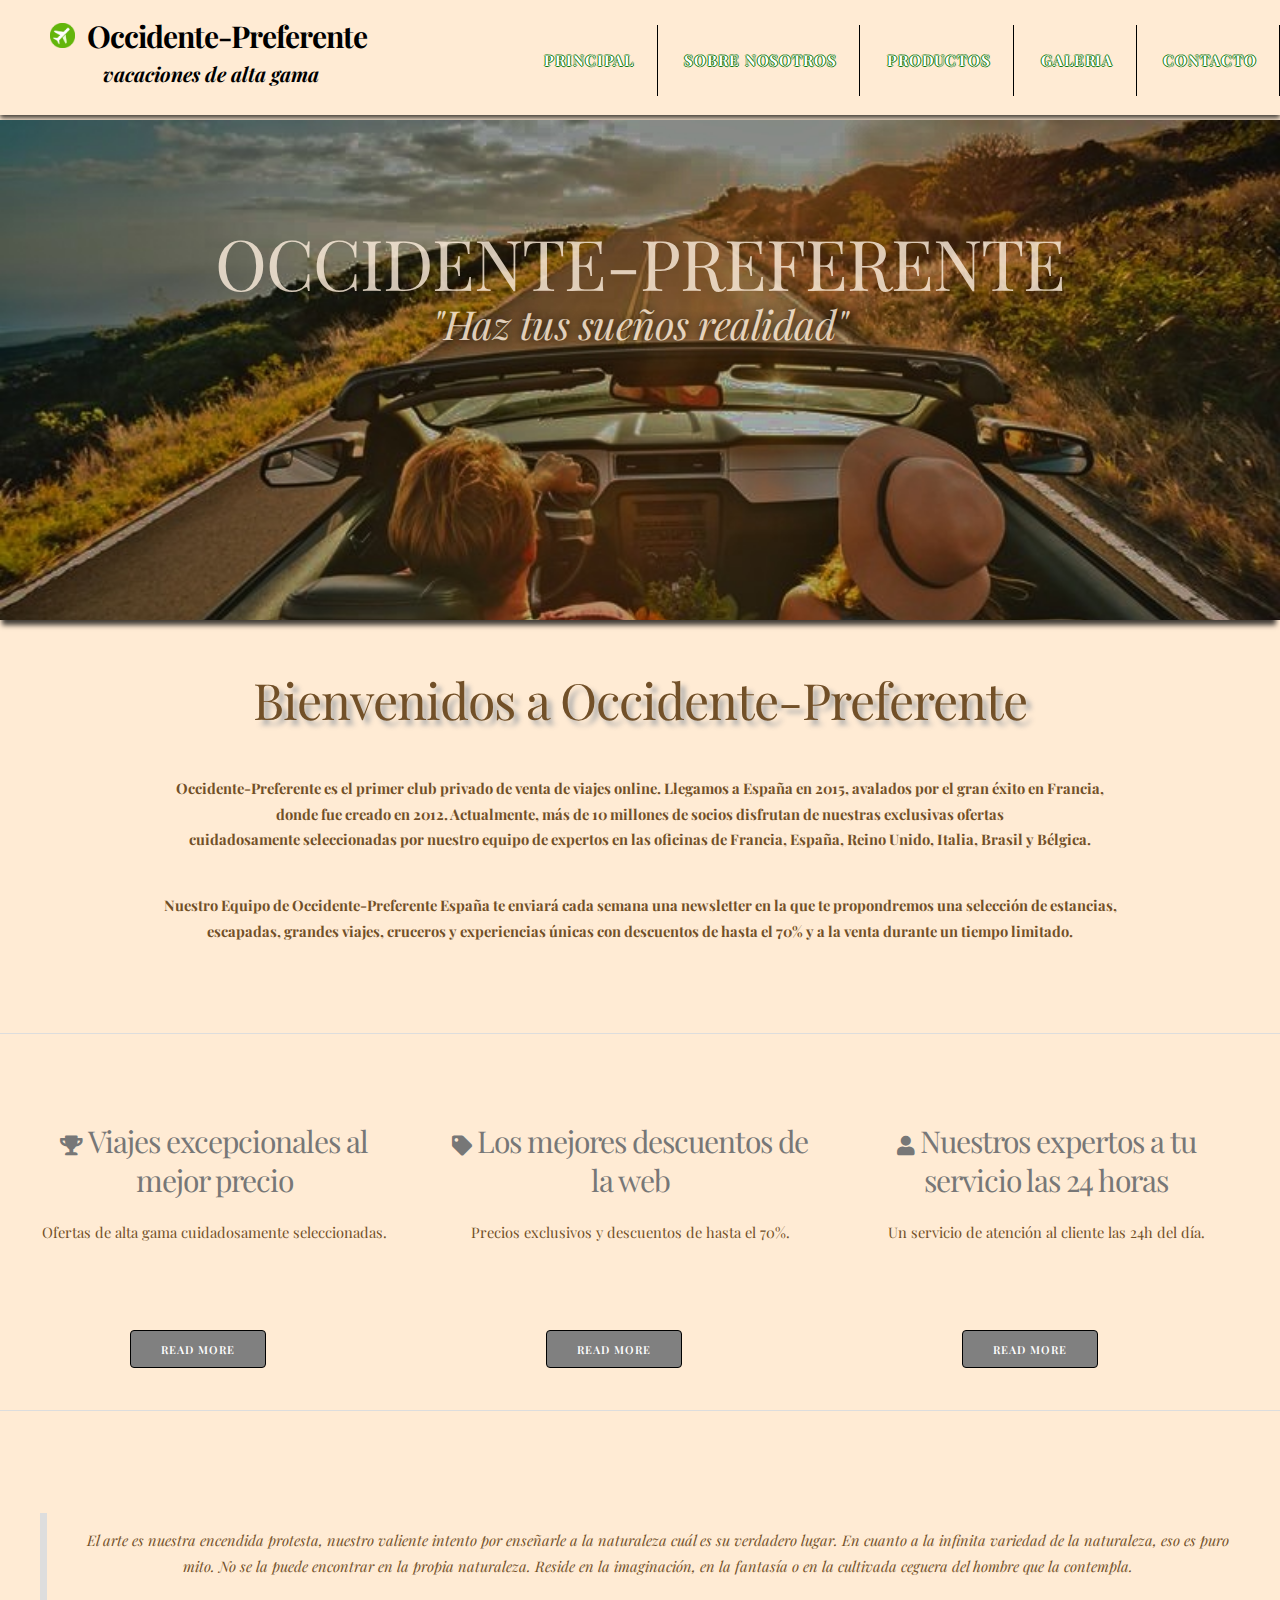
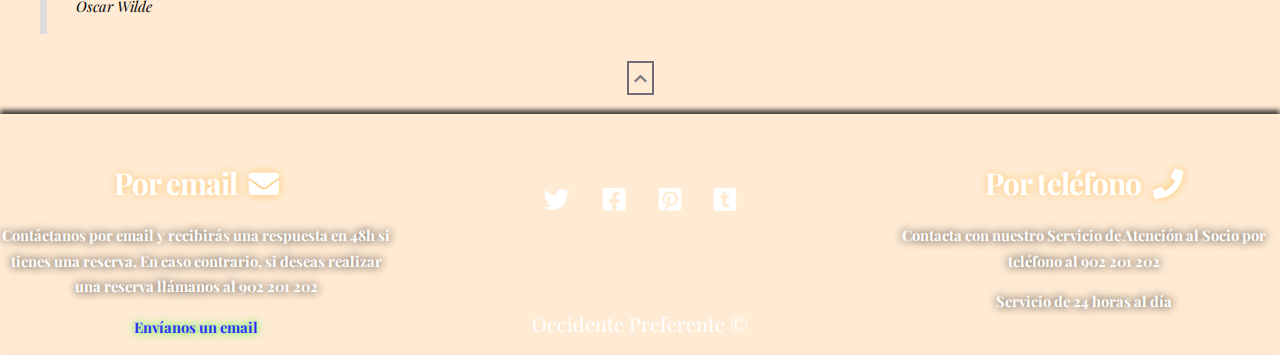
<file: index.html>
<!DOCTYPE html>
<html lang="es">
<head>
  <meta charset="utf-8" >
  <title>Occidente Preferente</title>
  <meta name="description" content="Página desarrollada en equipo dentro del curso de Desarrollo Web" >
  <link rel="author" type="text/plain" href="humans.txt" />

  <!-- Mobile Specific Metas
  –––––––––––––––––––––––––––––––––––––––––––––––––– -->
  <meta name="viewport" content="width=device-width, initial-scale=1" >

  <!-- FONT
  –––––––––––––––––––––––––––––––––––––––––––––––––– -->
  <link href="https://fonts.googleapis.com/css?family=Playfair+Display" rel="stylesheet">
  <link rel="stylesheet" href="https://use.fontawesome.com/releases/v5.0.10/css/all.css">
  
  <!-- CSS
  –––––––––––––––––––––––––––––––––––––––––––––––––– -->
  <link rel="stylesheet" href="css/normalize.css">
  <link rel="stylesheet" href="css/skeleton.css">
  <link rel="stylesheet" href="css/style.css">
 
  <!-- Favicon
  –––––––––––––––––––––––––––––––––––––––––––––––––– -->
  <link rel="icon" type="image/png" href="img/icono_avion.png">

</head>
  
  <!-- Header -->
    <body class="homepage">

  <!-- Header -->
    <div class="header">
      <div id="two columns nav-wrapper"> 
        
        <div class="container"> 
        
            <!-- Logo -->
            <div id="logo">
              <h1><a href="index.html"><img src="img/icono_avion.png" alt="" style="width: 25px; height: 25px;">&nbsp;&nbsp;Occidente-Preferente</a></h1>
              <p><i>&nbsp;vacaciones de alta gama</i></p>
              
            </div>

            <!-- Menu -->
            <nav id="nav">
              <ul>
                <li><a href="index.html">Principal</a></li>
                <li><a href="about.html">Sobre Nosotros</a></li>
                <li><a href="productos.html">Productos</a></li>
                <li><a href="galeria.html">Galeria</a></li>
                <li><a href="contacto.html">Contacto</a></li>
              </ul>
            </nav>

        </div>

            <!-- Slogan -->
  <div class="slogan" style="background-image:url('img/cdn_opaca.jpg'); background-size: cover; position: relative;
  -webkit-box-shadow: -1px 8px 5px -3px rgba(0,0,0,0.75);
    -moz-box-shadow: -1px 8px 5px -3px rgba(0,0,0,0.75);
    box-shadow: -1px 8px 5px -3px rgba(0,0,0,0.75);"> 
          <div id="nombre_slogan">
              <h1>OCCIDENTE-PREFERENTE</h1>
              <h5><i>"Haz tus sueños realidad"</i></h5>
          </div>
    </div>
      
    </div>

  <div id="cuerpo_principal">
    <!--div class="cabecera">
      
    </div-->
    <div id="cuerpo">
      <div id="pre-slogan">
        <div id="slogan">
          <h1>Bienvenidos a Occidente-Preferente</h1>
          <br>
          <p>Occidente-Preferente es el primer club privado de venta de viajes online. Llegamos a España en 2015, avalados por el gran éxito en Francia,<br> donde fue creado en 2012. Actualmente, más de 10 millones de socios disfrutan de nuestras exclusivas ofertas<br> cuidadosamente seleccionadas por nuestro equipo de expertos en las oficinas de Francia, España, Reino Unido, Italia, Brasil y Bélgica.</p>
          <br>

          <p>Nuestro Equipo de Occidente-Preferente España te enviará cada semana una newsletter en la que te propondremos una selección de estancias,<br> escapadas, grandes viajes, cruceros y experiencias únicas con descuentos de hasta el 70% y a la venta durante un tiempo limitado.</p>
        </div>
      </div>

      <hr>
      
       <!-- PRESTACIONES -->
      <div id="prestaciones">
       
          <div class="one-third column">
            
            <h3><i class="fa fa-trophy"></i>&nbsp;Viajes excepcionales al mejor precio</h3>
            <p>Ofertas de alta gama cuidadosamente seleccionadas.</p>
            <button class="button button-primary">Read more</button>
          
          </div>
          

          <div class="one-third column">
           
            <h3><i class="fa fa-tag"></i>&nbsp;Los mejores descuentos de la web</h3>
            <p>Precios exclusivos y descuentos de hasta el 70%.</p>
            <button class="button button-primary">Read more</button>
            
          </div>
          

          <div class="one-third column">
            
            <h3><i class="fa fa-user"></i>&nbsp;Nuestros expertos a tu servicio las 24 horas</h3>
            <p>Un servicio de atención al cliente las 24h del día.</p>
            <button class="button button-primary">Read more</button>
            
          </div>
          
      </div>
      
    </div>


      <div id="pos-slogan" class="u-full-width">
<hr>
     
        <div id="cita" class="twelve columns">
          <blockquote>
            <p class="cita">El arte es nuestra encendida protesta, nuestro valiente intento por enseñarle a la naturaleza cuál es su verdadero lugar. En cuanto a la infinita variedad de la naturaleza, eso es puro mito. No se la puede encontrar en la propia naturaleza. Reside en la imaginación, en la fantasía o en la cultivada ceguera del hombre que la contempla.</p>
            <footer>
              <cite>Oscar Wilde</cite>              
            </footer>
          </blockquote>

            <p class="boton-top"><a href="index.html" class="gototop"><i class="fa fa-chevron-up fa-2"></i></a></p>
         
        </div>
       </div>
    </div>
</div>
     <!-- Fin de cuerpo-->


  <div id="footer">
    <div id="columnas_pie">
       
          <div class="one-third column pie">
            
            <h3>Por email&nbsp;&nbsp;<i class="fas fa-envelope"></i></h3>
            <p>Contáctanos por email y recibirás una respuesta en 48h si tienes una reserva. En caso contrario, si deseas realizar una reserva llámanos al 902 201 202</p>
            <p><a href="mailto:occidente-preferente@mailto.es">Envíanos un email</a></p>
            
          </div>
          
          <div class="one-third column pie">
           
            <ul class="contact">
              <li><a href="#"><span><i class="fab fa-twitter"></i></span></a></li>
              <li class="active"><a href="#"><span><i class="fab fa-facebook-square"></i> </span></a></li>
              <li><a href="#"><span><i class="fab fa-pinterest-square"></i></span></a></li>
              <li><a href="#"><span><i class="fab fa-tumblr-square"></i></span></a></li>
            </ul>

              <div class="copyright">
                  Occidente Preferente ©
              </div>
             
          </div>
           
           <div class="one-third column pie">
            
              <h3>Por teléfono&nbsp;&nbsp;<i class="fas fa-phone"></i></h3>
              <p>Contacta con nuestro Servicio de Atención al Socio por teléfono al 902 201 202</p>
              <p>Servicio de 24 horas al día</p>
            
            
          </div>


        </div>
        
       
    </div> <!-- End id footer -->

</body> 
</html>
</file>
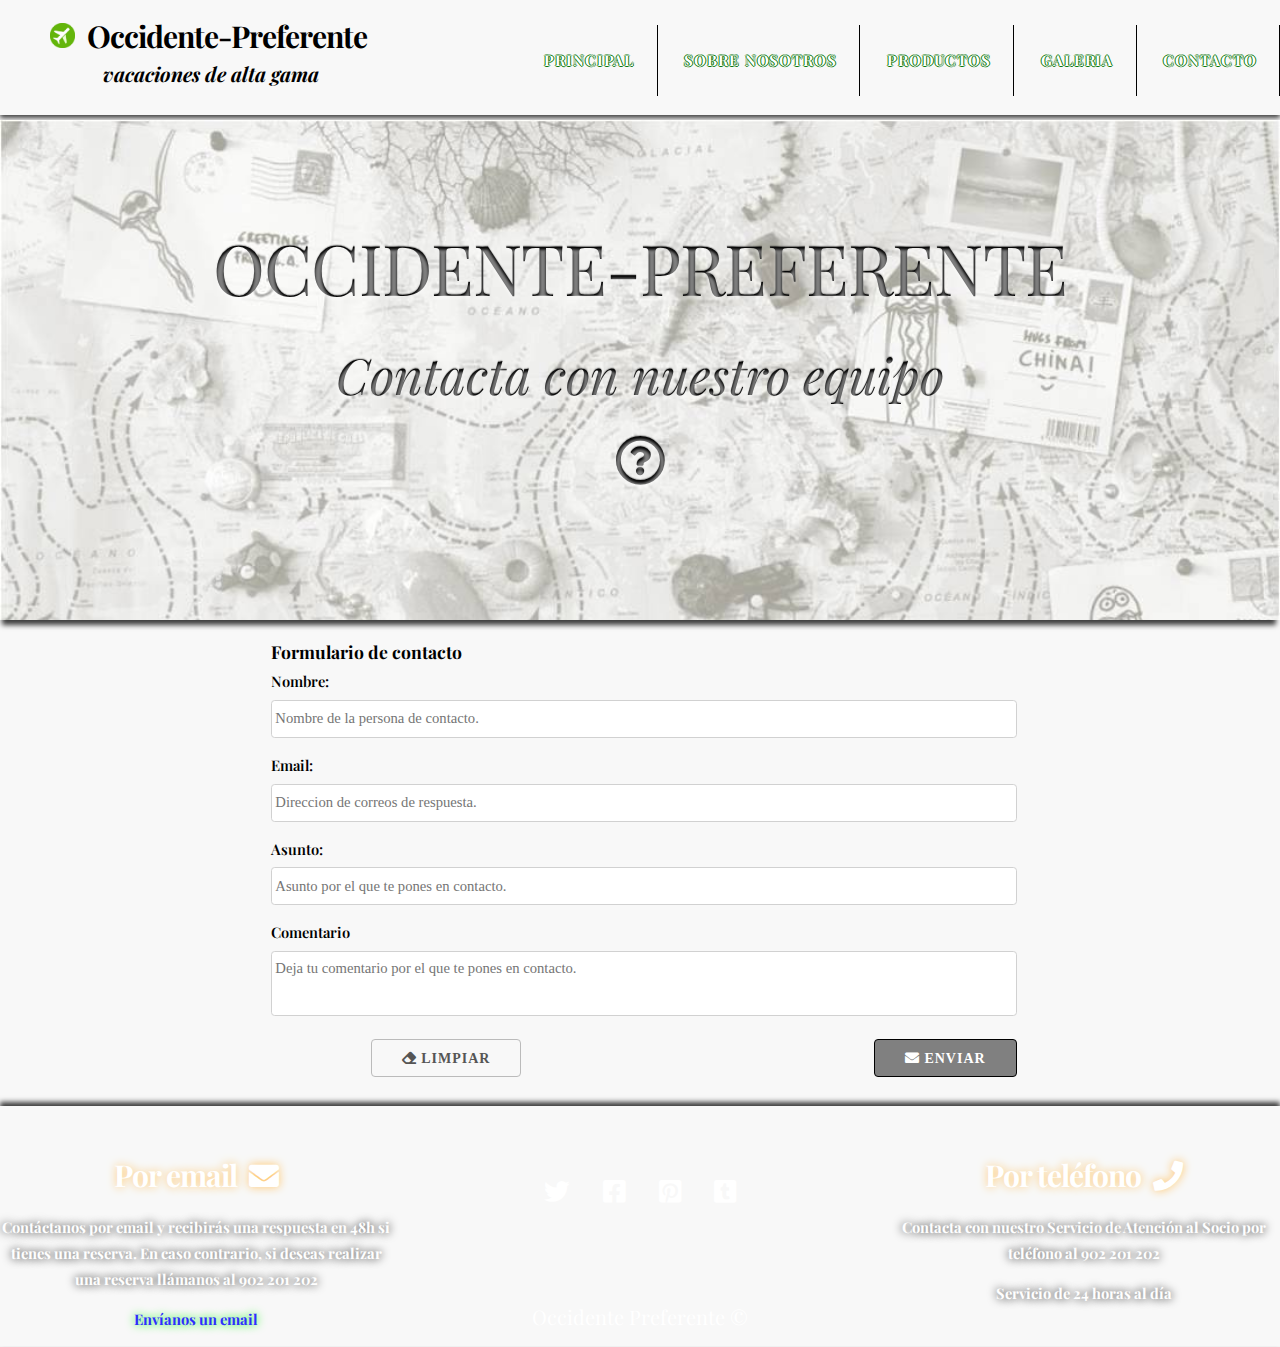
<file: contacto.html>
<!DOCTYPE html>
<html lang="es">
<head>
  
  <meta charset="utf-8" >
  <title>Occidente Preferente</title>
  <meta name="description" content="Página desarrollada en equipo dentro del curso de Desarrollo Web" >
  <link rel="author" type="text/plain" href="humans.txt" />

  <!-- Mobile Specific Metas
  –––––––––––––––––––––––––––––––––––––––––––––––––– -->
  <meta name="viewport" content="width=device-width, initial-scale=1" >

  <!-- FONT
  –––––––––––––––––––––––––––––––––––––––––––––––––– -->
  <link href="https://fonts.googleapis.com/css?family=Playfair+Display" rel="stylesheet">
  <link rel="stylesheet" href="https://use.fontawesome.com/releases/v5.0.10/css/all.css">

  <!-- CSS
  –––––––––––––––––––––––––––––––––––––––––––––––––– -->
  <link rel="stylesheet" href="css/normalize.css" >
  <link rel="stylesheet" href="css/skeleton.css" >
  <link rel="stylesheet" href="css/style.css" >
 
  <!-- Favicon
  –––––––––––––––––––––––––––––––––––––––––––––––––– -->
   <link rel="icon" type="image/png" href="img/icono_avion.png">

</head>
<body>

  <!-- Header -->
    <body class="contactpage">

  <!-- Header -->
    <div class="header">
      <div id="two columns nav-wrapper"> 
        
        <div class="container"> 
        
            <!-- Logo -->
            <div id="logo">
              <h1><a href="#"><img src="img/icono_avion.png" alt="" style="width: 25px; height: 25px;">&nbsp;&nbsp;Occidente-Preferente</a></h1>
              <p><i>&nbsp;vacaciones de alta gama</i></p>
              
            </div>

            <!-- Menu -->
            <nav id="nav">
              <ul>
                <li><a href="index.html">Principal</a></li>
                <li><a href="about.html" target="_blank">Sobre Nosotros</a></li>
                <li><a href="productos.html" target="_blank">Productos</a></li>
                <li><a href="galeria.html" target="_blank">Galeria</a></li>
                <li><a href="contacto.html" target="_blank">Contacto</a></li>
              </ul>
            </nav>

        </div>

            <!-- Slogan -->
  <div class="slogan" style="background-image:url('img/mapa_gris.jpg'); background-size: cover; position: relative;
   -webkit-box-shadow: -1px 8px 5px -3px rgba(0,0,0,0.75);
    -moz-box-shadow: -1px 8px 5px -3px rgba(0,0,0,0.75);
    box-shadow: -1px 8px 5px -3px rgba(0,0,0,0.75);"> 
          <div id="nombre_slogan">
            <h4>OCCIDENTE-PREFERENTE</h4>
            <h6><i>Contacta con nuestro equipo</i></h6>
            <p><i class="far fa-question-circle"></i></p>
          </div>
    </div>
      
    </div>

  <div id="cuerpo_principal">
    <div id="formulario">
      <form class="form-horizontal" role="form"
            id="frmContacto" name="frmContacto">
      <fieldset>
          <legend>Formulario de contacto</legend>

          <div class="form-group">
              <label class="" for="nombre">Nombre:</label>
              <input class="form-control" 
                     type="text" id="nombre" name="nombre_txt" 
                     Placeholder="Nombre de la persona de contacto.">
          </div>

          <div class="form-group">
              <label class="" for="email">Email:</label>
              <input class="form-control" 
                     type="text" id="email" name="email_txt" 
                     Placeholder="Direccion de correos de respuesta.">
          </div>

          <div class="form-group">
              <label class="" for="asunto">Asunto:</label>
              <input class="form-control" 
                     type="text" id="asunto" name="asunto_txt" 
                     Placeholder="Asunto por el que te pones en contacto.">
          </div>

          <div class="form-group">
              <label class="" for="comentario">Comentario</label>
              <textarea class="form-control" 
                     id="comentario" name="comentario_txa" rows="5" 
                     Placeholder="Deja tu comentario por el que te pones en contacto."></textarea>
          </div>

          <div id="botones" class="row">
            <div class="u-pull-left">
                <button id="limpiar"
                    type="button"
                    class="button">
                    <i class="fas fa-eraser"> Limpiar</i>
                </button>
            </div>
            
            <div class="u-pull-right">
                <button id="enviar" 
                    type="button" 
                    class="button button-primary">
                    <i class="fas fa-envelope"> Enviar</i>
                </button>
            </div>
          </div>

      </fieldset>
      </form> <!-- endForm -->
    </div>
  </div> <!-- Fin de cuerpo-->


  <div id="footer">
    <div id="columnas_pie">
       
          <div class="one-third column pie">
            
            <h3>Por email&nbsp;&nbsp;<i class="fas fa-envelope"></i></h3>
            <p>Contáctanos por email y recibirás una respuesta en 48h si tienes una reserva. En caso contrario, si deseas realizar una reserva llámanos al 902 201 202</p>
            <p><a href="mailto:occidente-preferente@mailto.es">Envíanos un email</a></p>
            
          </div>
          
          <div class="one-third column pie">
           
            <ul class="contact">
              <li><a href="#"><span><i class="fab fa-twitter"></i></span></a></li>
              <li class="active"><a href="#"><span><i class="fab fa-facebook-square"></i> </span></a></li>
              <li><a href="#"><span><i class="fab fa-pinterest-square"></i></span></a></li>
              <li><a href="#"><span><i class="fab fa-tumblr-square"></i></span></a></li>
            </ul>

              <div class="copyright">
                  Occidente Preferente ©
              </div>
          </div>
           
           <div class="one-third column pie">
              <h3>Por teléfono&nbsp;&nbsp;<i class="fas fa-phone"></i></h3>
              <p>Contacta con nuestro Servicio de Atención al Socio por teléfono al 902 201 202</p>
              <p>Servicio de 24 horas al día</p>
          </div>
        </div>
    </div> <!-- End id footer -->
</body>
    <!-- Jscript -->
    <script src="https://ajax.googleapis.com/ajax/libs/jquery/3.3.1/jquery.min.js">
      // 
    </script>

    <script type="text/JavaScript" src="js/jscript.js" >
      // Script personal.
    </script>
</html>
</file>
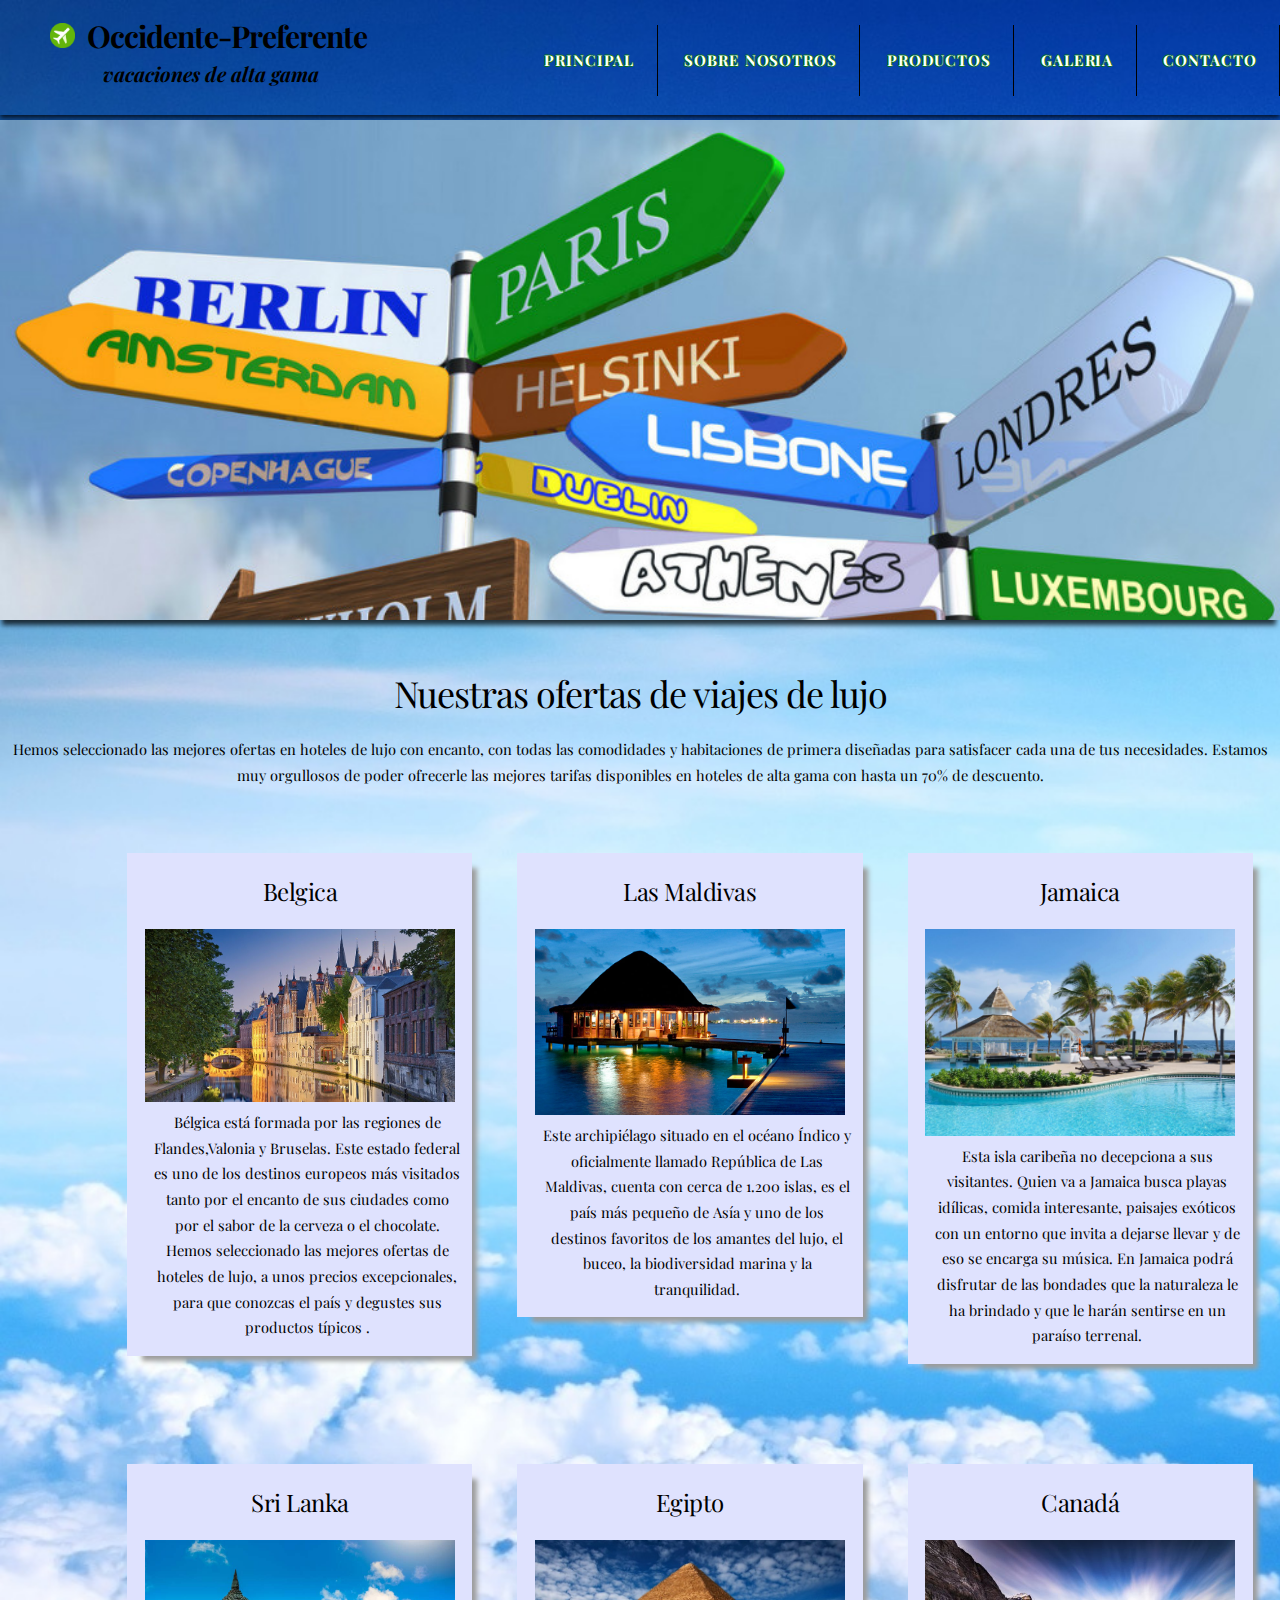
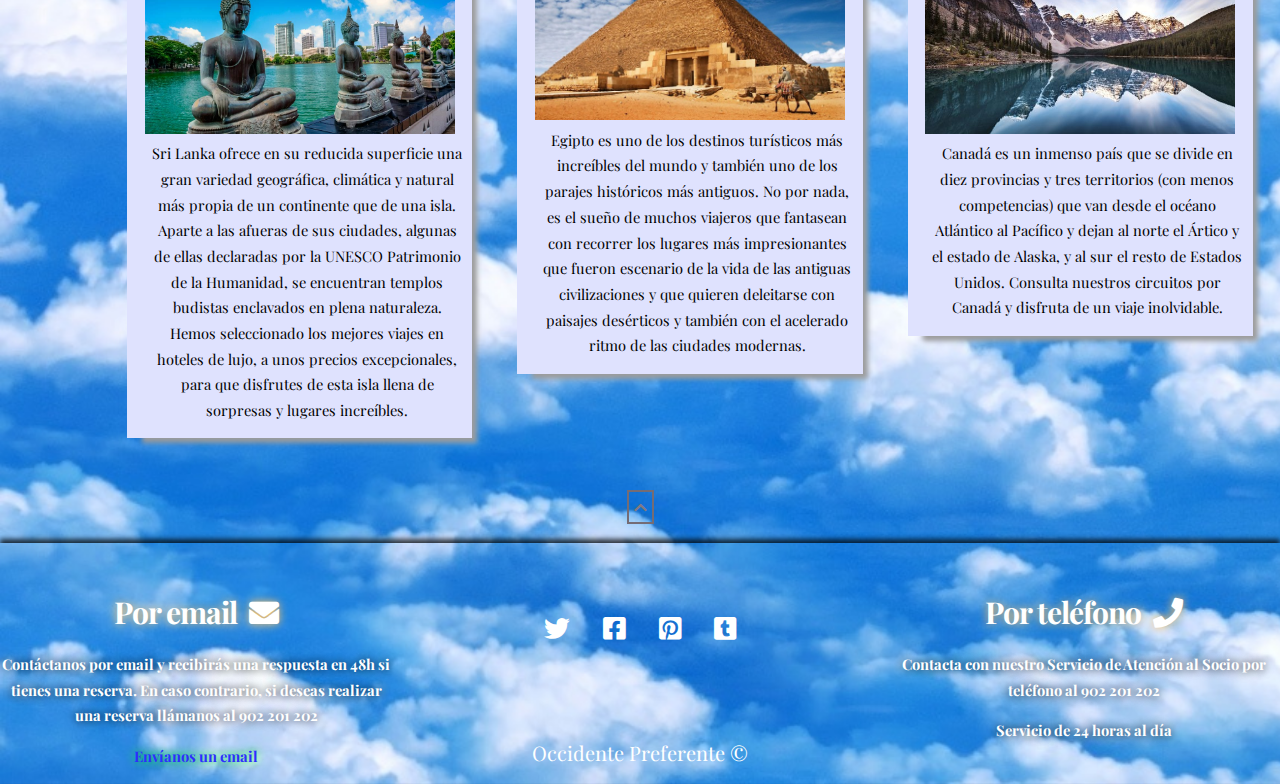
<file: productos.html>
<!DOCTYPE html>
<html lang="es">
<head>
  <meta charset="utf-8" >
  <title>Occidente Preferente</title>
  <meta name="description" content="Página desarrollada en equipo dentro del curso de Desarrollo Web" >
  <link rel="author" type="text/plain" href="humans.txt" />

  <!-- Mobile Specific Metas
  –––––––––––––––––––––––––––––––––––––––––––––––––– -->
  <meta name="viewport" content="width=device-width, initial-scale=1" >

  <!-- FONT
  –––––––––––––––––––––––––––––––––––––––––––––––––– -->
    <link href="https://fonts.googleapis.com/css?family=Playfair+Display" rel="stylesheet">
  <link rel="stylesheet" href="https://use.fontawesome.com/releases/v5.0.10/css/all.css">

  <!-- CSS
  –––––––––––––––––––––––––––––––––––––––––––––––––– -->
  <link rel="stylesheet" href="css/normalize.css" >
  <link rel="stylesheet" href="css/skeleton.css" >
  <link rel="stylesheet" href="css/style.css" >
 
  <!-- Favicon
  –––––––––––––––––––––––––––––––––––––––––––––––––– -->
  <link rel="icon" type="image/png" href="img/icono_avion.png">

</head>

 <!-- Header -->
    <body class="productpage" style="background-image: url('img/fondo_cielo.jpg');background-size: cover;">

  <div class="header">
    <div id="two columns nav-wrapper">
      
      <div class="container"> 

        <!-- Logo -->
        <div id="logo">
          <h1><a href="#"><img src="img/icono_avion.png" alt="" style="width: 25px; height: 25px;">&nbsp;&nbsp;Occidente-Preferente</a></h1>
              <p><i>&nbsp;vacaciones de alta gama</i></p>
        
        </div>

        <!-- Menu -->
        <nav id="nav">
          <ul>
            <li><a href="index.html">Principal</a></li>
            <li><a href="about.html">Sobre Nosotros</a></li>
            <li><a href="productos.html">Productos</a></li>
            <li><a href="galeria.html">Galeria</a></li>
            <li><a href="contacto.html">Contacto</a></li>
          </ul>
        </nav>
      </div>

      <!-- Slogan -->
       <div class="slogan" style="background-image:url('img/destinos.jpg'); background-size: cover; position: relative;-webkit-box-shadow: -1px 8px 5px -3px rgba(0,0,0,0.75);
    -moz-box-shadow: -1px 8px 5px -3px rgba(0,0,0,0.75);
    box-shadow: -1px 8px 5px -3px rgba(0,0,0,0.75);"> 
          <div id="nombre_slogan">
              <h1></h1>
              <h5><i></i></h5>
          </div>
    </div>
    </div>

	<div id="principal-body" class="container">

    <h3>Nuestras ofertas de viajes de lujo</h3>
    <p>Hemos seleccionado las mejores ofertas en hoteles de lujo con encanto, con todas las comodidades y habitaciones de primera diseñadas para satisfacer cada una de tus necesidades. Estamos muy orgullosos de poder ofrecerle las mejores tarifas disponibles en hoteles de alta gama con hasta un 70% de descuento.</p>
    
    <div id="productos" class="row">

      <div class="one-third column producto">
        <h5>Belgica</h5>
        <div class="">

          <div class="one-third columns img-producto">
            <img src="img/producto1.jpg" alt="Producto 1">
          </div>

          <div class="desc-producto">
            <p>Bélgica está formada por las regiones de Flandes,Valonia y Bruselas. Este estado federal es uno de los destinos europeos más visitados tanto por el encanto de sus ciudades como por el sabor de la cerveza o el chocolate. Hemos seleccionado las mejores ofertas de hoteles de lujo, a unos precios excepcionales, para que conozcas el país y degustes sus productos típicos  .</p>
          </div>

        </div>
      </div>

      <div class="one-third column producto">
        <h5>Las Maldivas</h5>
        <div class="">

          <div class="one-third columns img-producto">
            <img src="img/producto2.jpg" alt="Producto 2">
          </div>

          <div class="desc-producto">
            <p>Este archipiélago situado en el océano Índico y oficialmente llamado República de Las Maldivas, cuenta con cerca de 1.200 islas, es el país más pequeño de Asía y uno de los destinos favoritos de los amantes del lujo, el buceo, la biodiversidad marina y la tranquilidad.</p>
          </div>
        </div>
      </div>

      <div class="one-third column producto">
        <h5>Jamaica</h5>
        <div class="">
          <div class="one-third columns img-producto">          
            <img src="img/producto3.jpg" alt="Producto 3">
          </div>

          <div class="desc-producto">
            <p>Esta isla caribeña no decepciona a sus visitantes. Quien va a Jamaica busca playas idílicas, comida interesante, paisajes exóticos con un entorno que invita a dejarse llevar y de eso se encarga su música. En Jamaica podrá disfrutar de las bondades que la naturaleza le ha brindado y que le harán sentirse en un paraíso terrenal.</p>
          </div>
        </div>
      </div>
    </div>

    <div id="productos" class="row">
      <div class="one-third column producto">
        <h5>Sri Lanka</h5>
        <div class="">

          <div class="one-third columns img-producto">
            <img src="img/producto4.jpg" alt="Producto 4">
          </div>

          <div class="desc-producto">
            <p>Sri Lanka ofrece en su reducida superficie una gran variedad geográfica, climática y natural más propia de un continente que de una isla. Aparte a las afueras de sus ciudades, algunas de ellas declaradas por la UNESCO Patrimonio de la Humanidad, se encuentran templos budistas enclavados en plena naturaleza. Hemos seleccionado los mejores viajes en hoteles de lujo, a unos precios excepcionales, para que disfrutes de esta isla llena de sorpresas y lugares increíbles.</p>
          </div>
        </div>
      </div>

      <div class="one-third column producto">
        <h5>Egipto</h5>
        <div class="">

          <div class="one-third columns img-producto">
            <img src="img/producto5.jpg" alt="Producto 5">
          </div>

          <div class="desc-producto">
            <p>Egipto es uno de los destinos turísticos más increíbles del mundo y también uno de los parajes históricos más antiguos. No por nada, es el sueño de muchos viajeros que fantasean con recorrer los lugares más impresionantes que fueron escenario de la vida de las antiguas civilizaciones y que quieren deleitarse con paisajes desérticos y también con el acelerado ritmo de las ciudades modernas.</p>
          </div>
        </div>
      </div>

      <div class="one-third column producto">
        <h5>Canadá</h5>
        <div class="">

          <div class="one-third columns img-producto">
            <img src="img/producto6.jpg" alt="Producto 6">
          </div>

          <div class="desc-producto">
            <p>Canadá es un inmenso país que se divide en diez provincias y tres territorios (con menos competencias) que van desde el océano Atlántico al Pacífico y dejan al norte el Ártico y el estado de Alaska, y al sur el resto de Estados Unidos. Consulta nuestros circuitos por Canadá y disfruta de un viaje inolvidable.</p>
          </div>
        </div>
      </div>

    </div>
	</div> <!-- End id cuerpo_principal -->
  <p class="boton-top"><a href="about.html" class="gototop"><i class="fa fa-chevron-up fa-2"></i></a></p>
	

  <div id="footer">
    <div id="columnas_pie">
       
          <div class="one-third column pie">
            
            <h3>Por email&nbsp;&nbsp;<i class="fas fa-envelope"></i></h3>
            <p>Contáctanos por email y recibirás una respuesta en 48h si tienes una reserva. En caso contrario, si deseas realizar una reserva llámanos al 902 201 202</p>
            <p><a href="mailto:occidente-preferente@mailto.es">Envíanos un email</a></p>
            
          </div>
          
          <div class="one-third column pie">
           
            <ul class="contact">
              <li><a href="#"><span><i class="fab fa-twitter"></i></span></a></li>
              <li class="active"><a href="#"><span><i class="fab fa-facebook-square"></i> </span></a></li>
              <li><a href="#"><span><i class="fab fa-pinterest-square"></i></span></a></li>
              <li><a href="#"><span><i class="fab fa-tumblr-square"></i></span></a></li>
            </ul>

              <div class="copyright">
                  Occidente Preferente ©
              </div>
             
          </div>
           
           <div class="one-third column pie">
            
              <h3>Por teléfono&nbsp;&nbsp;<i class="fas fa-phone"></i></h3>
              <p>Contacta con nuestro Servicio de Atención al Socio por teléfono al 902 201 202</p>
              <p>Servicio de 24 horas al día</p>
            
            
          </div>


        </div>
        
       
    </div>
  </div> <!-- End header -->
</body>

</html>
</file>
<file: css/skeleton.css>
/*
* Skeleton V2.0.4
* Copyright 2014, Dave Gamache
* www.getskeleton.com
* Free to use under the MIT license.
* http://www.opensource.org/licenses/mit-license.php
* 12/29/2014
*/


/* Table of contents
––––––––––––––––––––––––––––––––––––––––––––––––––
- Grid
- Base Styles
- Typography
- Links
- Buttons
- Forms
- Lists
- Code
- Tables
- Spacing
- Utilities
- Clearing
- Media Queries
*/


/* Grid
–––––––––––––––––––––––––––––––––––––––––––––––––– */
.container {
  position: relative;
  width: 100%;
  max-width: 960px;
  margin: 0 auto;
  padding: 0 20px;
  box-sizing: border-box; }
.column,
.columns {
  width: 100%;
  float: left;
  box-sizing: border-box; }

/* For devices larger than 400px */
@media (min-width: 400px) {
  .container {
    width: 85%;
    padding: 0; }
}

/* For devices larger than 550px */
@media (min-width: 550px) {
  .container {
    width: 80%; }
  .column,
  .columns {
    margin-left: 4%; }
  .column:first-child,
  .columns:first-child {
    margin-left: 0; }

  .one.column,
  .one.columns                    { width: 4.66666666667%; }
  .two.columns                    { width: 13.3333333333%; }
  .three.columns                  { width: 22%;            }
  .four.columns                   { width: 30.6666666667%; }
  .five.columns                   { width: 39.3333333333%; }
  .six.columns                    { width: 48%;            }
  .seven.columns                  { width: 56.6666666667%; }
  .eight.columns                  { width: 65.3333333333%; }
  .nine.columns                   { width: 74.0%;          }
  .ten.columns                    { width: 82.6666666667%; }
  .eleven.columns                 { width: 91.3333333333%; }
  .twelve.columns                 { width: 100%; margin-left: 0; }

  .one-third.column               { width: 30.6666666667%; }
  .two-thirds.column              { width: 65.3333333333%; }

  .one-half.column                { width: 48%; }

  /* Offsets */
  .offset-by-one.column,
  .offset-by-one.columns          { margin-left: 8.66666666667%; }
  .offset-by-two.column,
  .offset-by-two.columns          { margin-left: 17.3333333333%; }
  .offset-by-three.column,
  .offset-by-three.columns        { margin-left: 26%;            }
  .offset-by-four.column,
  .offset-by-four.columns         { margin-left: 34.6666666667%; }
  .offset-by-five.column,
  .offset-by-five.columns         { margin-left: 43.3333333333%; }
  .offset-by-six.column,
  .offset-by-six.columns          { margin-left: 52%;            }
  .offset-by-seven.column,
  .offset-by-seven.columns        { margin-left: 60.6666666667%; }
  .offset-by-eight.column,
  .offset-by-eight.columns        { margin-left: 69.3333333333%; }
  .offset-by-nine.column,
  .offset-by-nine.columns         { margin-left: 78.0%;          }
  .offset-by-ten.column,
  .offset-by-ten.columns          { margin-left: 86.6666666667%; }
  .offset-by-eleven.column,
  .offset-by-eleven.columns       { margin-left: 95.3333333333%; }

  .offset-by-one-third.column,
  .offset-by-one-third.columns    { margin-left: 34.6666666667%; }
  .offset-by-two-thirds.column,
  .offset-by-two-thirds.columns   { margin-left: 69.3333333333%; }

  .offset-by-one-half.column,
  .offset-by-one-half.columns     { margin-left: 52%; }

}


/* Base Styles
–––––––––––––––––––––––––––––––––––––––––––––––––– */
/* NOTE
html is set to 62.5% so that all the REM measurements throughout Skeleton
are based on 10px sizing. So basically 1.5rem = 15px :) */
html {
  font-size: 62.5%; }
body {
  font-size: 1.5em; /* currently ems cause chrome bug misinterpreting rems on body element */
  line-height: 1.6;
  font-weight: 400;
  font-family: "Raleway", "HelveticaNeue", "Helvetica Neue", Helvetica, Arial, sans-serif;
  color: #222; }


/* Typography
–––––––––––––––––––––––––––––––––––––––––––––––––– */
h1, h2, h3, h4, h5, h6 {
  margin-top: 0;
  margin-bottom: 2rem;
  font-weight: 300; }
h1 { font-size: 4.0rem; line-height: 1.2;  letter-spacing: -.1rem;}
h2 { font-size: 3.6rem; line-height: 1.25; letter-spacing: -.1rem; }
h3 { font-size: 3.0rem; line-height: 1.3;  letter-spacing: -.1rem; }
h4 { font-size: 2.4rem; line-height: 1.35; letter-spacing: -.08rem; }
h5 { font-size: 1.8rem; line-height: 1.5;  letter-spacing: -.05rem; }
h6 { font-size: 1.5rem; line-height: 1.6;  letter-spacing: 0; }

/* Larger than phablet */
@media (min-width: 550px) {
  h1 { font-size: 5.0rem; }
  h2 { font-size: 4.2rem; }
  h3 { font-size: 3.6rem; }
  h4 { font-size: 3.0rem; }
  h5 { font-size: 2.4rem; }
  h6 { font-size: 1.5rem; }
}

p {
  margin-top: 0; }


/* Links
–––––––––––––––––––––––––––––––––––––––––––––––––– */
a {
  color: #1EAEDB; }
a:hover {
  color: #0FA0CE; }


/* Buttons
–––––––––––––––––––––––––––––––––––––––––––––––––– */
.button,
button,
input[type="submit"],
input[type="reset"],
input[type="button"] {
  display: inline-block;
  height: 38px;
  padding: 0 30px;
  color: #555;
  text-align: center;
  font-size: 11px;
  font-weight: 600;
  line-height: 38px;
  letter-spacing: .1rem;
  text-transform: uppercase;
  text-decoration: none;
  white-space: nowrap;
  background-color: transparent;
  border-radius: 4px;
  border: 1px solid #bbb;
  cursor: pointer;
  box-sizing: border-box; }
.button:hover,
button:hover,
input[type="submit"]:hover,
input[type="reset"]:hover,
input[type="button"]:hover,
.button:focus,
button:focus,
input[type="submit"]:focus,
input[type="reset"]:focus,
input[type="button"]:focus {
  color: #333;
  border-color: #888;
  outline: 0; }
.button.button-primary,
button.button-primary,
input[type="submit"].button-primary,
input[type="reset"].button-primary,
input[type="button"].button-primary {
  color: #FFF;
  background-color: #33C3F0;
  border-color: #33C3F0; }
.button.button-primary:hover,
button.button-primary:hover,
input[type="submit"].button-primary:hover,
input[type="reset"].button-primary:hover,
input[type="button"].button-primary:hover,
.button.button-primary:focus,
button.button-primary:focus,
input[type="submit"].button-primary:focus,
input[type="reset"].button-primary:focus,
input[type="button"].button-primary:focus {
  color: #FFF;
  background-color: #1EAEDB;
  border-color: #1EAEDB; }


/* Forms
–––––––––––––––––––––––––––––––––––––––––––––––––– */
input[type="email"],
input[type="number"],
input[type="search"],
input[type="text"],
input[type="tel"],
input[type="url"],
input[type="password"],
textarea,
select {
  height: 38px;
  padding: 6px 10px; /* The 6px vertically centers text on FF, ignored by Webkit */
  background-color: #fff;
  border: 1px solid #D1D1D1;
  border-radius: 4px;
  box-shadow: none;
  box-sizing: border-box; }
/* Removes awkward default styles on some inputs for iOS */
input[type="email"],
input[type="number"],
input[type="search"],
input[type="text"],
input[type="tel"],
input[type="url"],
input[type="password"],
textarea {
  -webkit-appearance: none;
     -moz-appearance: none;
          appearance: none; }
textarea {
  min-height: 65px;
  padding-top: 6px;
  padding-bottom: 6px; }
input[type="email"]:focus,
input[type="number"]:focus,
input[type="search"]:focus,
input[type="text"]:focus,
input[type="tel"]:focus,
input[type="url"]:focus,
input[type="password"]:focus,
textarea:focus,
select:focus {
  border: 1px solid #33C3F0;
  outline: 0; }
label,
legend {
  display: block;
  margin-bottom: .5rem;
  font-weight: 600; }
fieldset {
  padding: 0;
  border-width: 0; }
input[type="checkbox"],
input[type="radio"] {
  display: inline; }
label > .label-body {
  display: inline-block;
  margin-left: .5rem;
  font-weight: normal; }


/* Lists
–––––––––––––––––––––––––––––––––––––––––––––––––– */
ul {
  list-style: circle inside; }
ol {
  list-style: decimal inside; }
ol, ul {
  padding-left: 0;
  margin-top: 0; }
ul ul,
ul ol,
ol ol,
ol ul {
  margin: 1.5rem 0 1.5rem 3rem;
  font-size: 90%; }
li {
  margin-bottom: 1rem; }


/* Code
–––––––––––––––––––––––––––––––––––––––––––––––––– */
code {
  padding: .2rem .5rem;
  margin: 0 .2rem;
  font-size: 90%;
  white-space: nowrap;
  background: #F1F1F1;
  border: 1px solid #E1E1E1;
  border-radius: 4px; }
pre > code {
  display: block;
  padding: 1rem 1.5rem;
  white-space: pre; }


/* Tables
–––––––––––––––––––––––––––––––––––––––––––––––––– */
th,
td {
  padding: 12px 15px;
  text-align: left;
  border-bottom: 1px solid #E1E1E1; }
th:first-child,
td:first-child {
  padding-left: 0; }
th:last-child,
td:last-child {
  padding-right: 0; }


/* Spacing
–––––––––––––––––––––––––––––––––––––––––––––––––– */
button,
.button {
  margin-bottom: 1rem; }
input,
textarea,
select,
fieldset {
  margin-bottom: 1.5rem; }
pre,
blockquote,
dl,
figure,
table,
p,
ul,
ol,
form {
  margin-bottom: 2.5rem; }


/* Utilities
–––––––––––––––––––––––––––––––––––––––––––––––––– */
.u-full-width {
  width: 100%;
  box-sizing: border-box; }
.u-max-full-width {
  max-width: 100%;
  box-sizing: border-box; }
.u-pull-right {
  float: right; }
.u-pull-left {
  float: left; }


/* Misc
–––––––––––––––––––––––––––––––––––––––––––––––––– */
hr {
  margin-top: 3rem;
  margin-bottom: 3.5rem;
  border-width: 0;
  border-top: 1px solid #E1E1E1; }


/* Clearing
–––––––––––––––––––––––––––––––––––––––––––––––––– */

/* Self Clearing Goodness */
.container:after,
.row:after,
.u-cf {
  content: "";
  display: table;
  clear: both; }


/* Media Queries
–––––––––––––––––––––––––––––––––––––––––––––––––– */
/*
Note: The best way to structure the use of media queries is to create the queries
near the relevant code. For example, if you wanted to change the styles for buttons
on small devices, paste the mobile query code up in the buttons section and style it
there.
*/


/* Larger than mobile */
@media (min-width: 400px) {}

/* Larger than phablet (also point when grid becomes active) */
@media (min-width: 550px) {}

/* Larger than tablet */
@media (min-width: 750px) {}

/* Larger than desktop */
@media (min-width: 1000px) {}

/* Larger than Desktop HD */
@media (min-width: 1200px) {}
</file>
<file: css/style.css>
@charset 'UTF-8';

/*********************************************************************************/
/* FONTS                                                           */
/*********************************************************************************/

@font-face{font-family:'FontAwesome';src:url('font/fontawesome-webfont.eot?v=4.0.1');src:url('font/fontawesome-webfont.eot?#iefix&v=4.0.1') format('embedded-opentype'),url('font/fontawesome-webfont.woff?v=4.0.1') format('woff'),url('font/fontawesome-webfont.ttf?v=4.0.1') format('truetype'),url('font/fontawesome-webfont.svg?v=4.0.1#fontawesomeregular') format('svg');font-weight:normal;font-style:normal}
		
/*********************************************************************************/
/* BASIC                                                           */
/*********************************************************************************/
body {
	margin: 0;
	padding: 0;
	background: #FFEBD4;
}

body, input, textarea, select {
	font-family:'Playfair Display', serif;
	font-size: 11pt;
	font-weight: 300;
	line-height: 1.75em;
	color: black;
}

h1, h2, h3, h4, h5, h6 {
	font-weight: 300;
	color: #777;
}
	
	h2 {
		letter-spacing: -0.025em;
	}

	h1 a, h2 a, h3 a, h4 a, h5 a, h6 a {
		color: inherit;
		text-decoration: none;
	}
		
	strong, b {
		font-weight: 500;
		color: #000000;
	}
	
	em, i {
		font-style: italic;
	}

	a {
		text-decoration: none;
		color: #80BA8E;
	}
	
	a:hover	{
		text-decoration: underline;
	}

	sub	{
		position: relative;
		top: 0.5em;
		font-size: 0.8em;
	}
	
	sup {
		position: relative;
		top: -0.5em;
		font-size: 0.8em;
	} 
	
	hr {
		border: 0;
		border-top: solid 1px #ddd;
		margin: 6em 0 0 0;
		padding: 6em 0 0 0;
	}
	
	blockquote {
		border-left: solid 0.5em #ddd;
		padding: 1em 0 1em 2em;
		font-style: italic;
	}
	
	p, ul, ol, dl, table {
		margin-bottom: 1em;
	}

/* -------------------------------------------------------------- */
/* Maquetado del formulario (Nota: las siguientes etiquetas lo mismo desaparecen) */
/* -------------------------------------------------------------- */
form {
	width: 100%;
	/* max-width: 100em; */
	margin: .25em;
}

input[type="email"], input[type="text"], textarea {
	padding: .25em;
	width: 100%;
	border-radius: .25em;
	font-family: "chalet";
	font-size: 1em;
	background: $textbox-background; /* background: #eee; */
	color: $textbox-color; /* color: #f60; */
}

input[type="email"]:focus, input[type="text"]:focus, textarea:focus {
	background: $textbox-focus; /* background: #c6ecf9; */
}

input[type="submit"] {	
	border-radius: 0 .25em;
	font-family: "chalet";
	font-size: 1.25em;
	background: $botton-background; /* background: #024959; #f90; */
	color: $botton-color; /* color: #fff; */
}

input[type="submit"]:hover {
	border-radius: .25em 0;
	cursor: pointer;
	background: $botton-hover; /* background: #037e8c; #7bbfd5; */
	/* color: #fff; /*
	color: #000; */
}

label {
	cursor: pointer;
	color: $label-color;
}

legend {
	font-size: 1.2em;
	font-weight: bold;
	color: $legend-color;
}

textarea {
	resize: none;
}

section {
    padding: 0em;
    margin: 0em auto;
    /* text-align: right; */
	background: $color-blanco;
}

/*********************************************************************************/
/* HEADER                                                           */
/*********************************************************************************/
	.container{
		width: 100%;
		max-width: 100%;
	}



	#header {
		position: relative;
		background: url() no-repeat bottom center;
		background-attachment: fixed;
		background-size: cover;
		text-align: left;
	}

		.header	{
	
		background:url('https://png.pngtree.com/thumb_back/fh260/back_pic/00/14/52/9856604197ccc25.jpg');
		background-repeat: no-repeat;
		background-size: cover;
		height: 115px;
		-webkit-box-shadow: 0px 3px 5px 0px rgba(0,0,0,0.75);
		-moz-box-shadow: 0px 3px 5px 0px rgba(0,0,0,0.75);
		box-shadow: 0px 3px 5px 0px rgba(0,0,0,0.75);
			

	}

/*********************************************************************************/
/* LOGO                                                                         */
/*********************************************************************************/

	#logo{
			
		float: left;
		padding-left: 50px;
		padding-top: 18px;
			
	}
	
		#logo h1{
			color: black;
			font-weight: bold;

	}
	
		#logo a{
			display: block;
			text-decoration: none;
			font-size: 30px;
			color: black;
	}
		#logo a:hover{
			
			color: white;
			transition: .25s
	}

		#logo > h1 > a > img {

			width: 25px;
			height: 25px;
		}

		#logo p{

			color: black;
			font-weight: bold;
			font-size: 20px;
			line-height: 0;

		}


/*********************************************************************************/
/* MENU                                                                   */
/*********************************************************************************/

		#nav-wrapper{
			
			width: 100%;
		}

		#nav > ul{
			
			float: right;
			padding-top: 25px;
		}

		#nav > ul > li{
			
			display: inline-block;
			border-right: 1px solid;
			border-color: black;
		}
		

		#nav > ul > li > a,
		#nav > ul > li > span{
				
			display: inline-block;
			padding: 1.5em 1.5em;
			letter-spacing: 0.06em;
			text-decoration: none;
			text-transform: uppercase;
			font-size: 15px;
			outline: 0;
			color: white;
			font-weight: bold;
			text-shadow: -1px 0 #0e7a0e, 1px 0 #0e7a0e, 0 1px #0e7a0e, 0 -1px #0e7a0e;


		}

		#nav > ul > li > a:hover{

			color:black;
			transition: .25s
			
		}
			
/*********************************************************************************/
/* SLOGAN                                                               */
/*********************************************************************************/

	.slogan{

		width: 100%;
		max-width: 100%;
		height: 500px;

	}

		#nombre_slogan{

			text-align: center;
			padding-top: 100px;
	}
	
		#nombre_slogan h1{

			font-size: 70px;
			opacity: 0.8;
			color: #FFF0DF; 
			width: 100%;
			text-align: center;
				
	}

		#nombre_slogan h5{

			opacity: 0.8;
			color: #FFF0DF; 
			text-shadow: 0px 0px 10px black;
			font-size: 40px;
			line-height: 0;
		
	}


/*********************************************************************************/
/* CUERPO PRINCIPAL - (PREESLOGAN)                                                         */
/*********************************************************************************/

#slogan h1{  

	text-align: center;
	color:#725028;
	text-shadow: 5px 5px 5px #aaa;
	font-family:'Playfair Display', serif;
	padding-top: 50px;

}


#slogan p{

	text-align: center;
	font-weight: bold;
	font-family:'Playfair Display', serif;	
}



/*********************************************************************************/
/* PRESTACIONES                                                       */
/*********************************************************************************/


#prestaciones {

	margin-left: 30px;
	margin-right: 50px;
}

#prestaciones h3 {

	font-size: 30px;
	text-align: center;
}

#prestaciones i {

	font-size: 20px;
}

#prestaciones p {

	text-align: center;
}

.button.button-primary{

	background-color: grey;
	border-color: black;
	color:white;
	margin-top: 70px;
	margin-left: 100px;


}

.button.button-primary:hover{

	background-color: #FFC989;
	border-color: black;
	transition-duration: .25s;
	
}

.u-full-width{

	padding-top: 200px;

}




/*********************************************************************************/
/* PRODUCTO                                                      				 */
/*********************************************************************************/

#principal-body {
	overflow: auto;
	padding-left: .5em;
	padding-right: .5em;
	padding-top: 50px;
}

#principal-body h3, #principal-body p {
	text-align: center;
	color:black;

}

#productos{

	padding-top: 50px;
	padding-bottom: 50px;
	padding-left: 20px;
	padding-right: 20px;
}


.producto {
	background-color: #DFE2FE;
	padding-left: .5em;
	padding-right: .5em;
	padding-top: 20px;
	-webkit-box-shadow: 10px 10px 5px -5px rgba(156,156,156,1);
	-moz-box-shadow: 10px 10px 5px -5px rgba(156,156,156,1);
	box-shadow: 10px 10px 5px -5px rgba(156,156,156,1);

}

.producto > h5 {
	text-align: center;
	color: black;
}

.producto > div {
	margin-left: 0;
	margin-right: 0;
	padding-left: 10px;
	padding-right: 10px;

}

.img-producto, .desc-producto {
	margin-left: .5em;
	margin-right: .5em;

}

.img-producto {
	box-sizing: border-box;
	width: 33%;


}

.img-producto > img {
	width: 100%;
}

.desc-producto {
	text-align: justify;
}

#formulario {
	margin-top: 5em;
	margin-bottom: 5em;
	margin-left: 15em;
	margin-right: 15em;
}

#botones > div > button {
	margin: 0 auto;
}

#enviar i, #limpiar i {
	font-size: 14px;
}

#limpiar:hover {
	background-color: red;
	color: white;
	transition: .5s;
}

/*********************************************************************************/
/* ABOUT                                                           */
/*********************************************************************************/

.aboutpage{

	background-image: url('../img/textura_gris.jpg');
	
}


.textoabout{
	margin: 0 auto;
	width: 100%;
	height: 800px;

}

.titulo h2{

	text-align: center;
	color:white;
}

.cabeceraAbout{
	background-image: url('../img/equipo.jpg');
	width: 100%;
	max-width: 100%;
	height: 500px;
	margin-top: 5px;
	background-size: cover;
	-webkit-box-shadow: -1px 8px 5px -3px rgba(0,0,0,0.75);
    -moz-box-shadow: -1px 8px 5px -3px rgba(0,0,0,0.75);
    box-shadow: -1px 8px 5px -3px rgba(0,0,0,0.75);
}
.cabeceraAbout > h1{
	
	text-align: left;
	padding-top: 100px;
	padding-left: 40px;
	font-size: 70px;
	text-shadow: 0px 0px 10px black;
	color: white;
}	

.cabeceraAbout > p{
	
	text-align: left;
	padding-left: 50px;
	font-size: 30px;
	text-shadow: 0px 0px 10px black;
	color: white;
}	

.containerAbout{
	padding-top: 50px;
	margin: 0 auto;
	margin-top: 20px;
	width: 70%;	
	background-color: #F4F6F6;
	-webkit-box-shadow: 10px 10px 5px -5px rgba(156,156,156,1);
	-moz-box-shadow: 10px 10px 5px -5px rgba(156,156,156,1);
	box-shadow: 10px 10px 5px -5px rgba(156,156,156,1);
}
.row{
	margin-left: 100px;

}

.imagen > figure > p > img{
	width: 200px;
	height: 220px;
	border-radius: 15%;
	
}

.texto > p{
	width: 80%;
	height: 220px;
	text-align: justify;
}

.texto2 > h2{
	
	text-align: right;
	
}	

.texto2 > p{
	width: 100%;
	height: 220px;
	text-align: justify;
	
}	

.imagen2 > figure > p > img{
	width: 190px;
	height: 220px;
}

.imghvr-push-up {
	text-align: center;

}

.imghvr-push-up a{
	text-align: center;
	margin-top: 190px;
	text-decoration: none;
	color:black;
}
.imghvr-push-up a:hover{
	color:white;	
}


.social-icons > a{
	margin-right: 5px;
}


.social-icons a i{

	font-size: 25px;
	color:#35A2A2;
	padding-right: 10px;
}

.social-icons a i:hover{

	color:#FF7108;
	transition: .25s;

}

/*********************************************************************************/
/* GALERIA                                                     				     */
/*********************************************************************************/

.galerypage{
	background-image: url('../img/textura_galery.jpg');
	background-repeat: no-repeat;
	background-size: cover;
	
}


.cabeceraGalery{
	background-image: url('../img/galeria_fondo.jpg');
	width: 100%;
	max-width: 100%;
	height: 500px;
	margin-top: 5px;
	background-size: cover;
	-webkit-box-shadow: -1px 8px 5px -3px rgba(0,0,0,0.75);
    -moz-box-shadow: -1px 8px 5px -3px rgba(0,0,0,0.75);
    box-shadow: -1px 8px 5px -3px rgba(0,0,0,0.75);
}

.cabeceraGalery h1{
	text-align: center;
	padding-top: 100px;
	color:white;
	line-height: 0;
	font-size: 60px;

}

.textoGalery{
	padding-top: 50px;
}
.textoGalery h3, p{
	text-align: center;
	color:#725028;

}
.textoGalery p{
	font-size: 18px;


}

.galeria {
  width: 90%;
  margin: auto;
  list-style: none;
  padding: 20px;
  box-sizing: border-box;
  display: flex;
  flex-wrap: wrap;
  justify-content: space-around;

}

.galeria li {
  margin: 5px;

}

.galeria img {
	margin-top: 20px;
  	width: 190px;
  	height: 130px;
  	border-radius: 15px;
  	border:1px solid white;
  	-webkit-box-shadow: 4px 7px 24px 0px rgba(168,168,168,1);
-moz-box-shadow: 4px 7px 24px 0px rgba(168,168,168,1);
box-shadow: 4px 7px 24px 0px rgba(168,168,168,1);
}

.zoom{
        /* Aumentamos la anchura y altura durante 1 segundos */
        transition: width 1s, height 1s, transform 1s;
        -moz-transition: width 1s, height 1s, -moz-transform 1s;
        -webkit-transition: width 1s, height 1s, -webkit-transform 1s;
        -o-transition: width 1s, height 1s,-o-transform 1s;
    }
.zoom:hover{
        /* tranformamos el elemento al pasar el mouse por encima al doble de
           su tamaño con scale(1.5). */
        transform : scale(1.5);
        -moz-transform : scale(1.5);      /* Firefox */
        -webkit-transform : scale(1.5);   /* Chrome - Safari */
        -o-transform : scale(1.5);        /* Opera */

    }

    
/*Estilos del modal*/

.modal {
  display: none;
}

.modal:target {
  
  display: block;
  position: fixed;
  background: rgba(0,0,0,0.8);
  top: 0;
  left: 0;
  width: 100%;
  height: 100%;
}

.modal h3 {
  color: #fff;
  font-size: 30px;
  text-align: center;
  margin: 15px 0;
}

.imagen_gal {
  width: 100%;
  height: 50%;
  display: flex;
  justify-content: center;
  align-items: center;
}

.imagen_gal a {
  color: #FF8000;
  font-size: 40px;
  text-decoration: none;
  margin: 0 10px;
}

.imagen_gal a:nth-child(2) {
  margin: 0;
  height: 100%;
  flex-shrink: 2;
}

.imagen_gal img {
  width: 500px;
  height: 100%;
  max-width: 100%;
  border: 7px solid #FF8000;
  box-sizing: border-box;
}



.cerrar {
  display: block;
  background: #fff;
  width: 25px;
  height: 25px;
  margin: 15px auto;
  text-align: center;
  text-decoration: none;
  font-size: 15px;
  color: black;
  padding: 5px;
  border-radius: 50%;
  line-height: 25px;
}

.cerrar:hover {
	text-decoration: none;
	color:red;
}


/*********************************************************************************/
/* BOTON-TOP                                                     				 */
/*********************************************************************************/
.boton-top {
  text-align: center;

	
}


.gototop {

	width:40px;
	height:40px;
	border:2px solid #746c75;
	padding: 5px;

	
}

.gototop i {
	color:#817a82;
	line-height:40px;
}


/*********************************************************************************/
/* FOOTER                                                   					 */
/*********************************************************************************/

#footer
	{
		clear: both;
		text-align: center;
		background:url('https://png.pngtree.com/thumb_back/fh260/back_pic/00/14/52/9856604197ccc25.jpg');
		background-repeat: no-repeat;
		background-size: cover;
		width: 100%;
		height: 240px;
		-webkit-box-shadow: 0px -4px 5px 0px rgba(0,0,0,0.75);
		-moz-box-shadow: 0px -4px 5px 0px rgba(0,0,0,0.75);
		box-shadow: 0px -4px 5px 0px rgba(0,0,0,0.75);
	}
.container h2{
	font-size: 40px;
	color: white;
}
.container > section > header > span{
	font-size: 25px;
	color: white;
}
.pie > h3{
	color: white;
	font-size: 30px;
	font-weight: bold;
	text-shadow: 0px 0px 10px #FFC469;
}
.pie > p{
	color: white;
	font-weight: bold;
	text-shadow: 0px 0px 10px black;;
}
.pie > p > a{
	color: #2E2EFE;
	font-weight: bold;
	text-decoration: none;
	text-shadow: 0px 0px 10px #00FF00;
}
.pie{
	padding-top: 50px;
}

.copyright{

	text-align: center;
	padding-top: 80px;
}
/*********************************************************************************/
/* ICONOS FOOTER                                                          		 */
/*********************************************************************************/
	  .contact{
		clear: both;
		padding-top: 50px;
	}

	ul.contact{
		padding: 1.5em 0 0 0;
		list-style: none;
		cursor: default;
	}
	
	ul.contact li
	{
		display: inline-block;
		margin: 0 1em;
	}
	
	ul.contact li a
	{
		color: inherit;
		font-size: 1.75em;
		display: inline-block;
		-moz-transition: color 0.35s ease-in-out, background-color 0.35s ease-in-out;
		-webkit-transition: color 0.35s ease-in-out, background-color 0.35s ease-in-out;
		-o-transition: color 0.35s ease-in-out, background-color 0.35s ease-in-out;
		-ms-transition: color 0.35s ease-in-out, background-color 0.35s ease-in-out;
		transition: color 0.35s ease-in-out, background-color 0.35s ease-in-out;
		color: white;
	}

	
	ul.contact li a:hover
	{
		color: #00FFFF;
	}
	ul.contact li a{
		text-decoration: none;
	}
.free{
  border: 0.5px solid #BDBDBD;
  width: 300px;
  margin-right: 20px;
  background-color: #F2F2F2;
  text-align: center;
  }
.pro{
  border: 0.5px solid #BDBDBD;
  width: 300px;
  margin-right: 20px;
  background-color: #F2F2F2;
  text-align: center;
  } 
.copyright{
	font-size: 20px;
	color: white;
}

/*********************************************************************************/
/* MEDIA QUERIES                                                         */
/*********************************************************************************/

/* Larger than mobile */
@media (max-width: 399px) {
	#nombre_slogan {
		display: none;
	}


	.img-producto {
		width: auto;
	}

	#formulario {
		padding: 1em;
		margin: 0 auto;
	}
	
	#botones {
		
	}

	#enviar, #limpiar {
  width: 100%;
  box-sizing: border-box; 
	}
}

@media (min-width: 400px) {
	.container {
		width: auto;
	}

	.img-producto {
		margin-right: 1em;
	}

	#formulario {
		padding: 1em;
		margin: 0 auto;
	}
}

/* Larger than phablet (also point when grid becomes active) */
@media (min-width: 550px) {
	#productos {

	}

	.producto {
		height: 100%;
	}

	.img-producto {
		width: 100%;
	}

	.desc-producto {
		width: 100%;
	}
}

/* Larger than tablet */
@media (min-width: 750px) {
	#formulario {
		padding: 1em;
		max-width: 750px;
	}
}

/* Larger than desktop */
@media (min-width: 1000px) {

}

/* Larger than Desktop HD */
@media (min-width: 1200px) {

}


/*********************************************************************************/
/* CONTACTO-STYLE                                                   		 */
/*********************************************************************************/

.contactpage{
	background-color: #F8F8F8;
	
}

#nombre_slogan h4 {
background: #000000;
-webkit-background-clip: text;
-moz-background-clip: text;
background-clip: text;
color: transparent;
text-shadow: 0px 3px 3px rgba(255,255,255,0.5),0px -1px 1px rgba(0,0,0,.3);
font-size: 70px;

	}

#nombre_slogan h6 {
background: #000000;
-webkit-background-clip: text;
-moz-background-clip: text;
background-clip: text;
color: transparent;
text-shadow: 0px 3px 3px rgba(255,255,255,0.5),0px -1px 1px rgba(0,0,0,.3);
font-size: 50px;

	}

#nombre_slogan p i{
background: #000000;
-webkit-background-clip: text;
-moz-background-clip: text;
background-clip: text;
color: transparent;
text-shadow: 0px 3px 3px rgba(255,255,255,0.5),0px -1px 1px rgba(0,0,0,.3);
font-size: 50px;

	}
</file>
